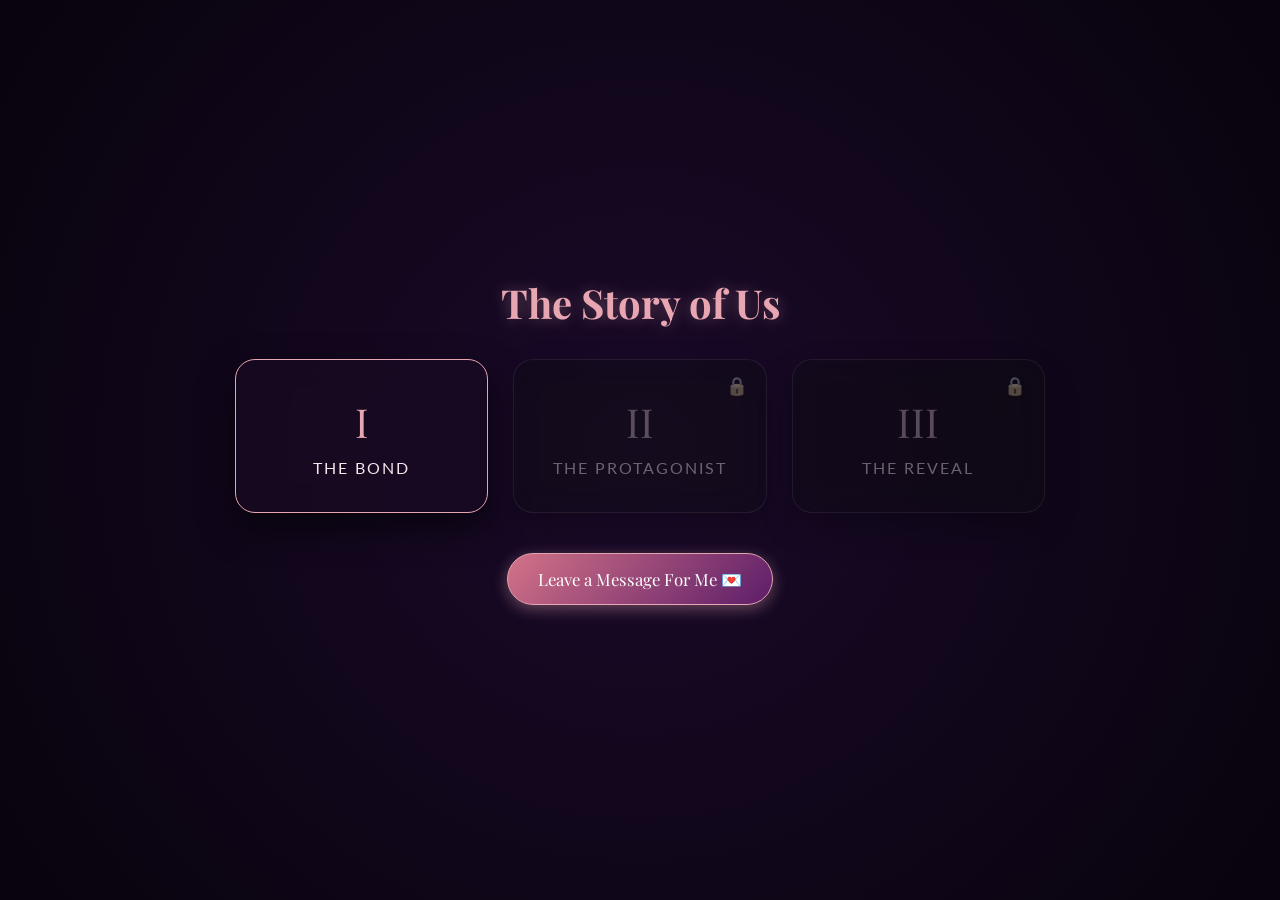
<file: chapters.html>
<!DOCTYPE html>
<html lang="en">
<head>
    <meta charset="UTF-8">
    <meta name="viewport" content="width=device-width, initial-scale=1.0">
    <title>The Chapters 📖</title>
    <link rel="stylesheet" href="style.css">
    <link href="https://fonts.googleapis.com/css2?family=Playfair+Display:ital,wght@0,400;0,600;1,400&family=Lato:wght@300;400&display=swap" rel="stylesheet">
</head>
<body>

    <audio id="bg-music" loop preload="auto"></audio>

    <main class="container chapters-layout">
        <h1 class="page-title">The Story of Us</h1>

        <!-- Chapter Cards Grid -->
        <div class="grid-container">
            <!-- Chapter 1 is unlocked by default and glowing -->
            <div id="chapter-card-1" class="chapter-card glass-card unlocked-glow" onclick="openModal(1)">
                <span class="chapter-number">I</span>
                <span class="chapter-title">THE BOND</span>
            </div>
            
            <!-- Chapter 2 is locked -->
            <div id="chapter-card-2" class="chapter-card glass-card locked" onclick="openModal(2)">
                <span id="lock-2" class="lock-icon">🔒</span>
                <span class="chapter-number">II</span>
                <span class="chapter-title">THE PROTAGONIST</span>
            </div>
            
            <!-- Chapter 3 is locked -->
            <div id="chapter-card-3" class="chapter-card glass-card locked" onclick="openModal(3)">
                <span id="lock-3" class="lock-icon">🔒</span>
                <span class="chapter-number">III</span>
                <span class="chapter-title">THE REVEAL</span>
            </div>
        </div>

        <!-- Button to Reveal Message Section -->
        <button id="show-msg-btn" class="stylized-btn message-trigger-btn" onclick="revealMessageSection()">
            Leave a Message For Me 💌
        </button>

        <!-- Message Section -->
        <section id="message-section" class="message-section glass-card hidden">
            <h2>Leave a Message For Me 💌</h2>
            <p>Tell me your thoughts, feelings, or favorite memory after reading everything...</p>
            
            <form id="birthday-form" action="https://formsubmit.co/a1548132a62e2645e8fcf6bb89e31603" method="POST" enctype="multipart/form-data" class="message-form">
                <!-- Disables captcha so submission is instant -->
                <input type="hidden" name="_captcha" value="false">
                <input type="hidden" name="_template" value="table">
                <input type="hidden" name="_subject" value="Birthday Message from Yash">

                <textarea name="message" rows="5" placeholder="Write your heart out here, Yashu..." required></textarea>
                
                <!-- Audio File Upload Input -->
                <div class="file-upload-wrapper">
                    <label for="audio-file" class="file-label">🎙️ Optional: Attach a Voice Note or Audio File</label>
                    <input type="file" id="audio-file" name="voice_note" accept="audio/*">
                </div>

                <button type="submit" class="stylized-btn">Send Message to Me 💖</button>
            </form>
        </section>
    </main>

    <!-- Dynamic Modal Overlay -->
    <div id="modal-overlay" class="modal-overlay hidden">
        <div class="modal-content glass-card modal-scrollable">
            <button id="close-btn" class="close-btn" onclick="closeModal()">&times;</button>
            <h2 id="modal-title">Chapter Title</h2>
            <div id="modal-body" class="modal-body-text"></div>
        </div>
    </div>

    <!-- Audio Settings File -->
    <script src="songs.js"></script>
    <!-- Main Script -->
    <script src="script.js"></script>
</body>
</html>
</file>
<file: style.css>
:root {
    --bg-dark: #0b0612;
    --bg-gradient: radial-gradient(circle at center, #1a0a2a 0%, #08030c 100%);
    --accent-pink: #e8a5b2;
    --accent-deep-pink: #d47388;
    --accent-purple: #5c1d68;
    --text-main: #f5e8ed;
    --glass-bg: rgba(25, 12, 35, 0.65);
    --glass-border: rgba(232, 165, 178, 0.25);
    --glow-pink: rgba(232, 165, 178, 0.4);
}

* {
    box-sizing: border-box;
    margin: 0;
    padding: 0;
}

body {
    background: var(--bg-gradient);
    color: var(--text-main);
    font-family: 'Lato', sans-serif;
    min-height: 100vh;
    display: flex;
    justify-content: center;
    align-items: center;
    overflow-x: hidden;
}

h1, h2, .chapter-number, .question-heading {
    font-family: 'Playfair Display', serif;
}

.container {
    width: 90%;
    max-width: 850px;
    padding: 40px 20px;
    display: flex;
    flex-direction: column;
    align-items: center;
    justify-content: center;
}

/* Glassmorphism Cards */
.glass-card {
    background: var(--glass-bg);
    backdrop-filter: blur(15px);
    -webkit-backdrop-filter: blur(15px);
    border: 1px solid var(--glass-border);
    border-radius: 20px;
    padding: 40px;
    text-align: center;
    width: 100%;
    box-shadow: 0 15px 35px rgba(0, 0, 0, 0.6);
}

.question-heading {
    font-size: 2.2rem;
    color: #ffffff;
    margin-bottom: 15px;
    text-shadow: 0 0 10px var(--glow-pink);
}

.sub-text {
    color: var(--accent-pink);
    font-size: 1.1rem;
    margin-bottom: 30px;
}

/* Button Layout & Dodging Button */
.button-group {
    display: flex;
    justify-content: center;
    align-items: center;
    gap: 20px;
    flex-wrap: wrap;
    min-height: 80px;
    position: relative;
}

.stylized-btn {
    background: linear-gradient(135deg, var(--accent-deep-pink), var(--accent-purple));
    color: #ffffff;
    font-family: 'Playfair Display', serif;
    font-size: 1.05rem;
    padding: 14px 30px;
    border: 1px solid var(--accent-pink);
    border-radius: 30px;
    cursor: pointer;
    transition: all 0.3s cubic-bezier(0.175, 0.885, 0.32, 1.275);
    box-shadow: 0 4px 15px var(--glow-pink);
}

.stylized-btn:hover {
    transform: translateY(-3px) scale(1.05);
    box-shadow: 0 8px 25px var(--glow-pink);
}

.secondary-btn {
    background: transparent;
    border: 1px solid #666;
    color: #aaa;
    padding: 14px 30px;
    border-radius: 30px;
    cursor: pointer;
    transition: 0.2s ease;
    z-index: 100;
}

.selected-btn {
    transform: scale(1.2) !important;
    box-shadow: 0 0 30px var(--accent-pink) !important;
}

.countdown-text {
    margin-top: 25px;
    font-size: 1.2rem;
    color: var(--accent-pink);
    font-style: italic;
    animation: pulse 1s infinite alternate;
}

@keyframes pulse {
    0% { opacity: 0.6; }
    100% { opacity: 1; }
}

/* 10x Special Note Styling */
.note-card { 
    margin-top: 20px; 
}

.special-note {
    background: rgba(35, 15, 45, 0.85);
    border: 2px solid var(--accent-pink);
    box-shadow: 0 0 40px var(--glow-pink), inset 0 0 20px var(--glow-pink);
    transform: scale(1.03);
    padding: 50px 30px;
}

.glow-sparkle {
    font-size: 1.8rem;
    margin-bottom: 10px;
}

.special-note h2 {
    color: var(--accent-pink);
    font-size: 2.2rem;
    margin-bottom: 20px;
    text-shadow: 0 0 12px var(--glow-pink);
}

.special-text {
    font-size: 1.3rem;
    line-height: 1.8;
    color: #ffffff;
    font-style: italic;
}

.continue-btn { 
    margin-top: 30px; 
}

/* Chapters Layout */
.page-title {
    font-size: 2.5rem;
    color: var(--accent-pink);
    margin-bottom: 30px;
    text-shadow: 0 0 15px var(--glow-pink);
}

.grid-container {
    display: grid;
    grid-template-columns: repeat(auto-fit, minmax(220px, 1fr));
    gap: 25px;
    width: 100%;
    margin-bottom: 30px;
}

.chapter-card {
    cursor: pointer;
    transition: all 0.4s ease;
    padding: 35px 20px;
    position: relative;
    display: flex;
    flex-direction: column;
    justify-content: center;
    align-items: center;
}

.chapter-number {
    font-size: 2.5rem;
    color: var(--accent-pink);
    margin-bottom: 10px;
}

.chapter-title {
    font-size: 1rem;
    letter-spacing: 2px;
    color: var(--text-main);
    text-align: center;
}

/* Hover effect for unlocked cards */
.chapter-card:not(.locked):hover {
    transform: translateY(-8px);
}

/* Locked Chapter Styling */
.chapter-card.locked {
    opacity: 0.4;
    cursor: not-allowed;
    filter: grayscale(70%);
}

.chapter-card.locked:hover {
    transform: none;
    border-color: var(--glass-border);
    box-shadow: none;
}

.lock-icon {
    position: absolute;
    top: 15px;
    right: 18px;
    font-size: 1.1rem;
}

/* Persistent Glow for Unlocked Chapters */
.unlocked-glow {
    border-color: var(--accent-pink) !important;
    animation: persistentGlow 2s infinite alternate !important;
}

@keyframes persistentGlow {
    0% {
        box-shadow: 0 0 10px rgba(232, 165, 178, 0.3);
    }
    100% {
        box-shadow: 0 0 25px rgba(232, 165, 178, 0.8), inset 0 0 15px rgba(232, 165, 178, 0.3);
    }
}

/* Floating Hearts Celebration Effect */
.floating-heart {
    position: fixed;
    font-size: 1.5rem;
    pointer-events: none;
    z-index: 2000;
    animation: floatUpAndFade 1.6s ease-out forwards;
}

@keyframes floatUpAndFade {
    0% {
        opacity: 1;
        transform: translateY(0) scale(0.8) rotate(0deg);
    }
    100% {
        opacity: 0;
        transform: translateY(-110px) scale(1.6) rotate(25deg);
    }
}

/* Leave a Message Trigger & Form Section */
.message-trigger-btn {
    margin: 10px auto 20px auto;
}

.message-section {
    margin-top: 10px;
    animation: fadeIn 0.6s ease;
}

.message-section h2 {
    color: var(--accent-pink);
    margin-bottom: 10px;
}

.message-section p {
    color: #bbb;
    margin-bottom: 20px;
}

.message-form {
    display: flex;
    flex-direction: column;
    gap: 15px;
    align-items: center;
}

textarea {
    width: 100%;
    background: rgba(10, 5, 15, 0.8);
    border: 1px solid var(--glass-border);
    border-radius: 12px;
    padding: 15px;
    color: #fff;
    font-family: 'Lato', sans-serif;
    font-size: 1rem;
    resize: vertical;
    outline: none;
    transition: border 0.3s;
}

textarea:focus {
    border-color: var(--accent-pink);
    box-shadow: 0 0 10px var(--glow-pink);
}

.feedback-msg {
    margin-top: 15px;
    color: var(--accent-pink);
    font-weight: bold;
}

/* File Upload Styling */
.file-upload-wrapper {
    width: 100%;
    text-align: left;
    margin: 10px 0;
}

.file-label {
    display: block;
    font-size: 0.9rem;
    color: var(--accent-pink);
    margin-bottom: 8px;
    font-family: 'Lato', sans-serif;
}

input[type="file"] {
    width: 100%;
    color: var(--text-main);
    font-size: 0.9rem;
    background: rgba(10, 5, 15, 0.6);
    border: 1px solid var(--glass-border);
    border-radius: 8px;
    padding: 10px;
    cursor: pointer;
}

input[type="file"]::-webkit-file-upload-button {
    background: linear-gradient(135deg, var(--accent-deep-pink), var(--accent-purple));
    color: white;
    border: none;
    padding: 6px 14px;
    border-radius: 6px;
    cursor: pointer;
    margin-right: 10px;
}

/* Modal Overlay & Body */
.modal-overlay {
    position: fixed;
    top: 0; 
    left: 0; 
    width: 100%; 
    height: 100%;
    background: rgba(0, 0, 0, 0.85);
    display: flex;
    justify-content: center;
    align-items: center;
    z-index: 1000;
}

.modal-scrollable {
    max-height: 80vh;
    overflow-y: auto;
    max-width: 600px;
    text-align: left;
    position: relative;
}

.modal-scrollable h2 {
    color: var(--accent-pink);
    text-align: center;
    margin-bottom: 20px;
    font-size: 2rem;
}

.modal-body-text p {
    font-size: 1.1rem;
    line-height: 1.8;
    color: #e0d5e5;
    margin-bottom: 16px;
}

.close-btn {
    position: absolute;
    top: 15px;
    right: 20px;
    background: transparent;
    border: none;
    color: #aaa;
    font-size: 2rem;
    cursor: pointer;
}

.close-btn:hover { 
    color: var(--accent-pink); 
}

.hidden { 
    display: none !important; 
}
</file>
